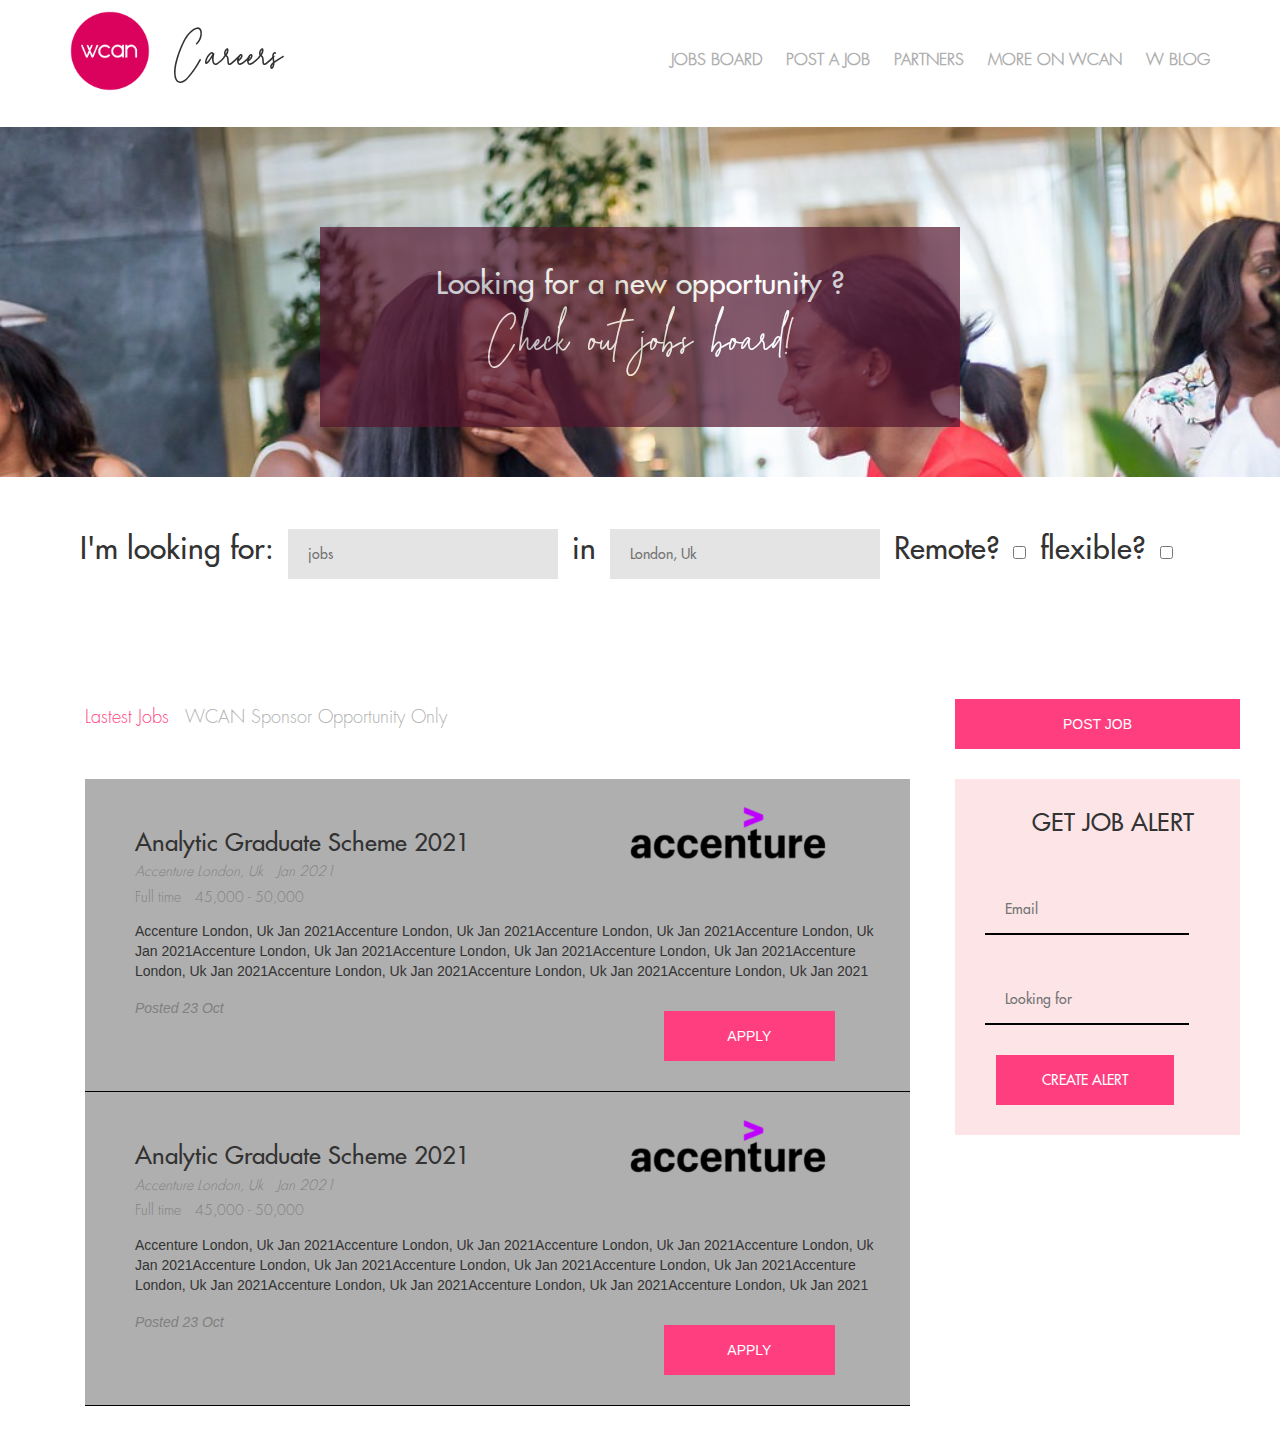
<file: html/index.html>
<!DOCTYPE html>
<html>
	<head>
		<title>DemoVoid</title>
		<link  type="text/css"  rel="stylesheet" href="../css/index.css">
		
		<link rel="stylesheet" href="https://use.fontawesome.com/releases/v5.6.3/css/all.css" integrity="sha384-UHRtZLI+pbxtHCWp1t77Bi1L4ZtiqrqD80Kn4Z8NTSRyMA2Fd33n5dQ8lWUE00s/" crossorigin="anonymous">
		<link rel="stylesheet" href="https://maxcdn.bootstrapcdn.com/bootstrap/3.4.1/css/bootstrap.min.css">
		<script src="https://ajax.googleapis.com/ajax/libs/jquery/3.4.1/jquery.min.js"></script>
		<script src="https://maxcdn.bootstrapcdn.com/bootstrap/3.4.1/js/bootstrap.min.js"></script>

			<!-- Fonts -->
		<link href="https://fonts.googleapis.com/css2?family=Montserrat:wght@700&display=swap" rel="stylesheet">
		<link href="https://fonts.googleapis.com/css2?family=Dancing+Script&display=swap" rel="stylesheet">
	
	</head>
	<body>
		<header>
			<div class="jobpost-logo">
				<img src="../assets/wcan.png" /> <span class="img-title">Careers</span>
			</div>
			<div class="nav pull-right" >
				 <a href="#home" class="active">JOBS BOARD</a>
				  <a href="#news">POST A JOB</a>
				  <a href="#contact">PARTNERS</a>
				  <a href="#about">MORE ON WCAN</a>
				  <a href="#about">W BLOG</a>
				  
			</div>	
		</header>
		<div class='jobpost-banner'>
			<center>
				<div class="jobpost-banner-content">
					<h3>Looking for a new opportunity ?</h3>
					<h5>Check out jobs board!</h5>
				</div>
			</center>
		</div>
		<div class="container">
			<div class="search">
				<span class='search-text'>I'm looking for:</span>
				<input type="text" id="lname" name="lastname" placeholder="jobs">
				<span class='search-text'>in</span>
				<input type="text" id="lname" name="lastname" placeholder="London, Uk">
				<span class='search-text'>Remote?</span>
				<input type="checkbox" id="vehicle2" name="vehicle2" value="Car">
				<span class='search-text'>flexible?</span>
				<input type="checkbox" id="vehicle2" name="vehicle2" value="Car">
			</div>
		</div>
		<div class="row">
			<div class="container">
				<div class="col-xs-9 col-sm-9 col-md-9 col-lg-9">
					<div class="nav">
						<h4>
							<span style="color:#FF3E80">Lastest Jobs</span>
							<span class="wcan-job"> WCAN Sponsor Opportunity Only </span>
						</h4>
					</div>

					<div class="jobs">
						<div class="job-cards">
							<div class="row">
								<div class="col-xs-6 col-sm-6 col-md-6 col-lg-6 header">
									<h3>Analytic Graduate Scheme 2021</h3>
									<h5><i>Accenture London, Uk  <i class="fas fa-circle"></i> Jan 2021</i></h5>
									<h5>Full time <i class="fas fa-circle"></i> 45,000 - 50,000</h5>
								</div>

								<div class="col-xs-5 col-sm-5 col-md-5 col-lg-5 image">
									<img src="../assets/accenture.png" />
									
									
								</div>
							</div>
							<div class="job-content">
								<p>
								Accenture London, Uk Jan 2021Accenture London, Uk Jan 2021Accenture London, Uk Jan 2021Accenture London, Uk Jan 2021Accenture London, Uk Jan 2021Accenture London, Uk Jan 2021Accenture London, Uk Jan 2021Accenture London, Uk Jan 2021Accenture London, Uk Jan 2021Accenture London, Uk Jan 2021Accenture London, Uk Jan 2021
								</p>
								<div class="row">
									<div class="col-xs-5 col-sm-5 col-md-5 col-lg-5 post-date">
										<h5>Posted 23 Oct</h5>
									</div>
									<div class="col-xs-7 col-sm-7 col-md-7 col-lg-7">
										<i class="far fa-star"></i>
										<button class="pull-right job-apply-btn">APPLY</button>
									</div>
								</div>
							</div>
						</div>


						<div class="job-cards">
							<div class="row">
								<div class="col-xs-6 col-sm-6 col-md-6 col-lg-6 header">
									<h3>Analytic Graduate Scheme 2021</h3>
									<h5><i>Accenture London, Uk <i class="fas fa-circle"></i> Jan 2021</i></h5>
									<h5>Full time <i class="fas fa-circle"></i> 45,000 - 50,000</h5>
								</div>

								<div class="col-xs-5 col-sm-5 col-md-5 col-lg-5 image">
									<img src="../assets/accenture.png" />
								</div>
							</div>
							<div class="job-content">
								<p>
								Accenture London, Uk Jan 2021Accenture London, Uk Jan 2021Accenture London, Uk Jan 2021Accenture London, Uk Jan 2021Accenture London, Uk Jan 2021Accenture London, Uk Jan 2021Accenture London, Uk Jan 2021Accenture London, Uk Jan 2021Accenture London, Uk Jan 2021Accenture London, Uk Jan 2021Accenture London, Uk Jan 2021
								</p>
								<div class="row">
									<div class="col-xs-5 col-sm-5 col-md-5 col-lg-5 post-date">
										<h5>Posted 23 Oct</h5>
									</div>
									<div class="col-xs-7 col-sm-7 col-md-7 col-lg-7">
										<i class="far fa-star"></i>
										<button class="pull-right job-apply-btn">APPLY</button>

									</div>
								</div>
							</div>
						</div>

					</div>
				</div>
    			<div class="col-xs-3 col-sm-3 col-md-3 col-lg-3 sidebar">
    				<div class="container">
    					<button class="job-post-btn">POST JOB</button>
    					<div class="news-letter">
    						<center>
    							<h3 class="letter">GET JOB ALERT</h3>
    						</center>
    						
    						<input type="text" placeholder="Email" />

    						<br/>

    						<input type="text" placeholder="Looking for" />
    						<center>
    							<button class="newsletter-btn">CREATE ALERT</button>
    						</center>
    						
    					</div>
    				</div>

    			</div>
    		</div>
    	</div>
    	<br/>
	</body>
</html>
</file>
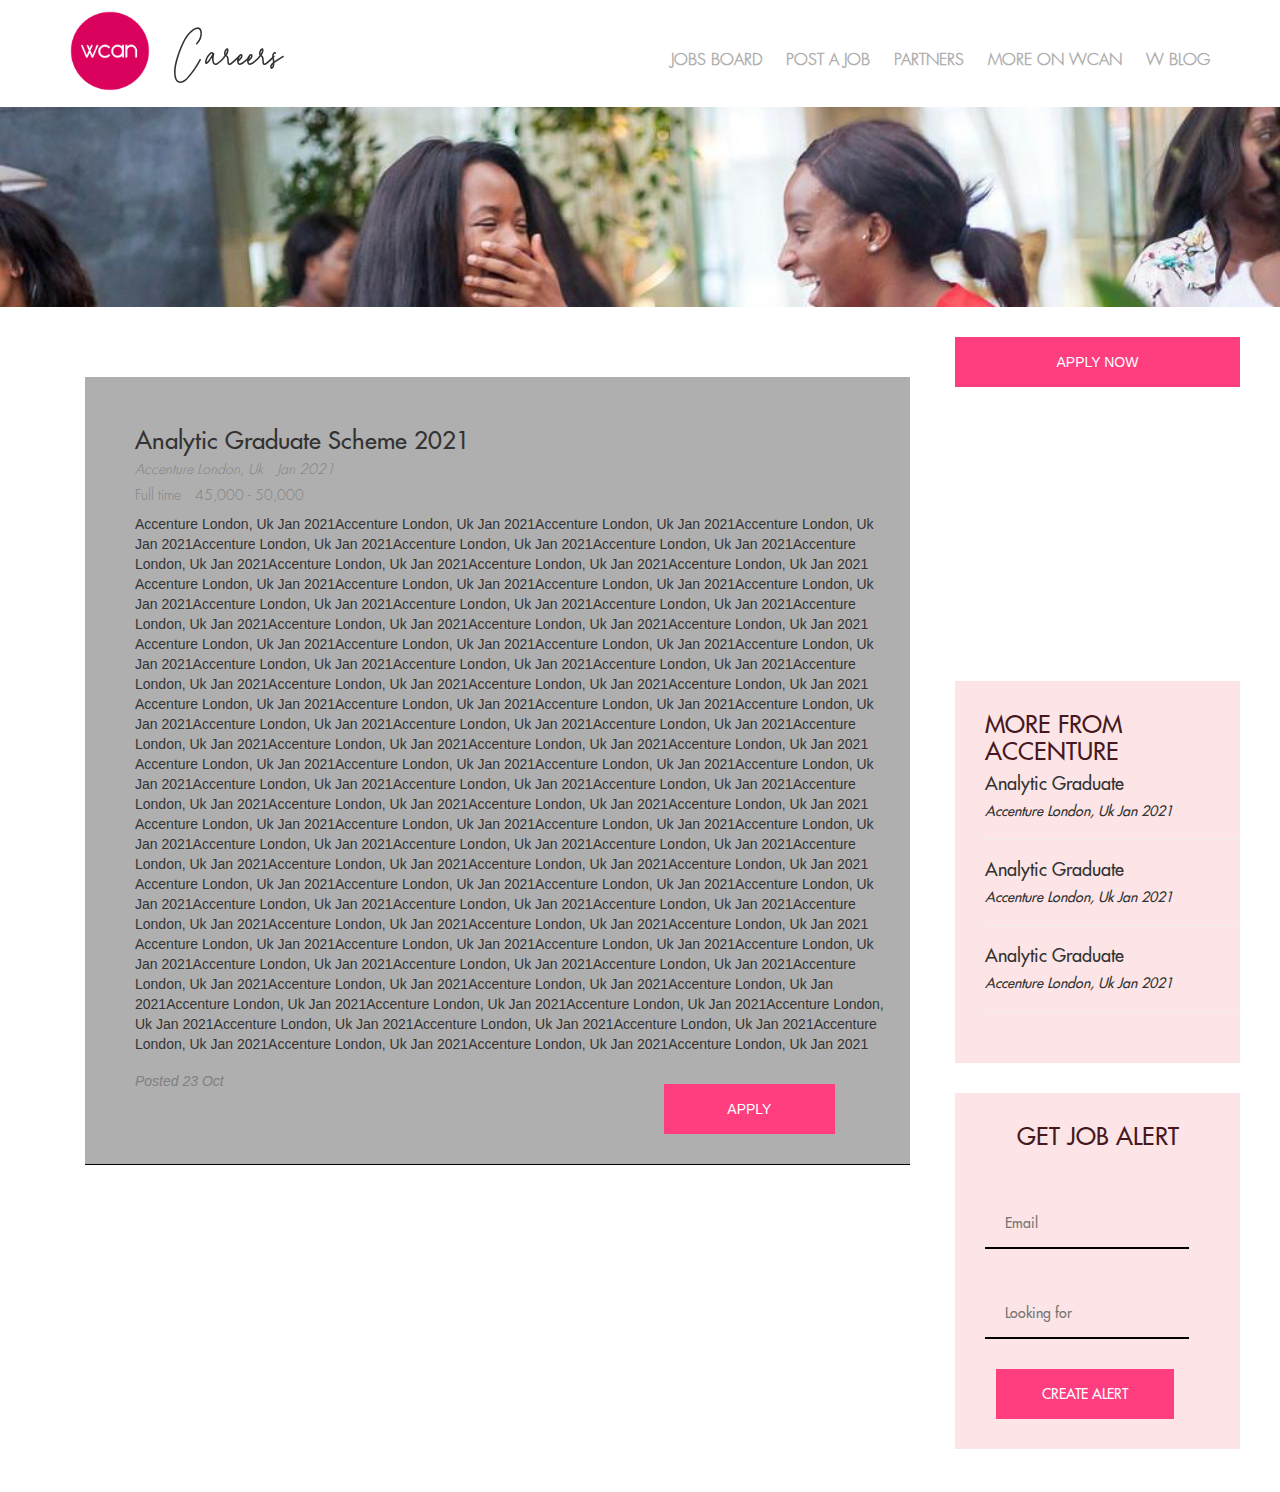
<file: html/jobdetail.html>
<!DOCTYPE html>
<html>
	<head>
		<title>DemoVoid</title>
		<link  type="text/css"  rel="stylesheet" href="../css/jobdetail.css">
		
		<link rel="stylesheet" href="https://use.fontawesome.com/releases/v5.6.3/css/all.css" integrity="sha384-UHRtZLI+pbxtHCWp1t77Bi1L4ZtiqrqD80Kn4Z8NTSRyMA2Fd33n5dQ8lWUE00s/" crossorigin="anonymous">
		<link rel="stylesheet" href="https://maxcdn.bootstrapcdn.com/bootstrap/3.4.1/css/bootstrap.min.css">
		<script src="https://ajax.googleapis.com/ajax/libs/jquery/3.4.1/jquery.min.js"></script>
		<script src="https://maxcdn.bootstrapcdn.com/bootstrap/3.4.1/js/bootstrap.min.js"></script>

			<!-- Fonts -->
		<link href="https://fonts.googleapis.com/css2?family=Montserrat:wght@700&display=swap" rel="stylesheet">
		<link href="https://fonts.googleapis.com/css2?family=Dancing+Script&display=swap" rel="stylesheet">
	
	</head>
	<body>
		<header>
			<div class="jobpost-logo">
				<img src="../assets/wcan.png" /> <span class="img-title">Careers</span>
			</div>
			<div class="nav pull-right" >
				 <a href="#home" class="active">JOBS BOARD</a>
				  <a href="#news">POST A JOB</a>
				  <a href="#contact">PARTNERS</a>
				  <a href="#about">MORE ON WCAN</a>
				  <a href="#about">W BLOG</a>
				  
			</div>	
		</header>
		<div class='jobpost-banner'>
			<center>
				<!-- <div class="jobpost-banner-content">
					<h3>Looking for a new opportunity ?</h3>
					<h5>Check out jobs board!</h5>
				</div> -->
			</center>
		</div>

		<div class="row">
			<div class="container">
				<div class="col-xs-9 col-sm-9 col-md-9 col-lg-9">
					<div class="nav">
						<!-- <h4>
							Lastest Job
							<span class="wcan-job"> WCAN Sponsor Opportunity Only </span>
						</h4> -->
					</div>
					<div class="jobs">
						<div class="job-cards">
							<div class="row">
								<div class="col-xs-6 col-sm-6 col-md-6 col-lg-6 header">
									<h3>Analytic Graduate Scheme 2021</h3>
									<h5><i>Accenture London, Uk  <i class="fas fa-circle"></i>  Jan 2021</i></h5>
									<h5>Full time  <i class="fas fa-circle"></i>  45,000 - 50,000</h5>
								</div>

								<div class="col-xs-5 col-sm-5 col-md-5 col-lg-5 image">
									
								</div>
							</div>
							<div class="job-content">
								<p>
								Accenture London, Uk Jan 2021Accenture London, Uk Jan 2021Accenture London, Uk Jan 2021Accenture London, Uk Jan 2021Accenture London, Uk Jan 2021Accenture London, Uk Jan 2021Accenture London, Uk Jan 2021Accenture London, Uk Jan 2021Accenture London, Uk Jan 2021Accenture London, Uk Jan 2021Accenture London, Uk Jan 2021
								Accenture London, Uk Jan 2021Accenture London, Uk Jan 2021Accenture London, Uk Jan 2021Accenture London, Uk Jan 2021Accenture London, Uk Jan 2021Accenture London, Uk Jan 2021Accenture London, Uk Jan 2021Accenture London, Uk Jan 2021Accenture London, Uk Jan 2021Accenture London, Uk Jan 2021Accenture London, Uk Jan 2021
								Accenture London, Uk Jan 2021Accenture London, Uk Jan 2021Accenture London, Uk Jan 2021Accenture London, Uk Jan 2021Accenture London, Uk Jan 2021Accenture London, Uk Jan 2021Accenture London, Uk Jan 2021Accenture London, Uk Jan 2021Accenture London, Uk Jan 2021Accenture London, Uk Jan 2021Accenture London, Uk Jan 2021
								Accenture London, Uk Jan 2021Accenture London, Uk Jan 2021Accenture London, Uk Jan 2021Accenture London, Uk Jan 2021Accenture London, Uk Jan 2021Accenture London, Uk Jan 2021Accenture London, Uk Jan 2021Accenture London, Uk Jan 2021Accenture London, Uk Jan 2021Accenture London, Uk Jan 2021Accenture London, Uk Jan 2021
								Accenture London, Uk Jan 2021Accenture London, Uk Jan 2021Accenture London, Uk Jan 2021Accenture London, Uk Jan 2021Accenture London, Uk Jan 2021Accenture London, Uk Jan 2021Accenture London, Uk Jan 2021Accenture London, Uk Jan 2021Accenture London, Uk Jan 2021Accenture London, Uk Jan 2021Accenture London, Uk Jan 2021
								Accenture London, Uk Jan 2021Accenture London, Uk Jan 2021Accenture London, Uk Jan 2021Accenture London, Uk Jan 2021Accenture London, Uk Jan 2021Accenture London, Uk Jan 2021Accenture London, Uk Jan 2021Accenture London, Uk Jan 2021Accenture London, Uk Jan 2021Accenture London, Uk Jan 2021Accenture London, Uk Jan 2021
								Accenture London, Uk Jan 2021Accenture London, Uk Jan 2021Accenture London, Uk Jan 2021Accenture London, Uk Jan 2021Accenture London, Uk Jan 2021Accenture London, Uk Jan 2021Accenture London, Uk Jan 2021Accenture London, Uk Jan 2021Accenture London, Uk Jan 2021Accenture London, Uk Jan 2021Accenture London, Uk Jan 2021
								Accenture London, Uk Jan 2021Accenture London, Uk Jan 2021Accenture London, Uk Jan 2021Accenture London, Uk Jan 2021Accenture London, Uk Jan 2021Accenture London, Uk Jan 2021Accenture London, Uk Jan 2021Accenture London, Uk Jan 2021Accenture London, Uk Jan 2021Accenture London, Uk Jan 2021Accenture London, Uk Jan 2021Accenture London, Uk Jan 2021Accenture London, Uk Jan 2021Accenture London, Uk Jan 2021Accenture London, Uk Jan 2021Accenture London, Uk Jan 2021Accenture London, Uk Jan 2021Accenture London, Uk Jan 2021Accenture London, Uk Jan 2021Accenture London, Uk Jan 2021Accenture London, Uk Jan 2021Accenture London, Uk Jan 2021
								</p>
								<div class="row">
									<div class="col-xs-5 col-sm-5 col-md-5 col-lg-5 post-date">
										<h5>Posted 23 Oct</h5>
									</div>
									<div class="col-xs-7 col-sm-7 col-md-7 col-lg-7">
										<button class="pull-right job-apply-btn">APPLY</button>
									</div>
								</div>
							</div>
						</div>


						

					</div>
				</div>
    			<div class="col-xs-3 col-sm-3 col-md-3 col-lg-3 sidebar">
    				<div class="container">
    					<button class="job-post-btn">APPLY NOW</button>
    					<div class="social-media-icons">
    						<i class="fab fa-facebook-square"></i>
    						<i class="fab fa-twitter"></i>
    						<i class="fab fa-instagram"></i>
    					</div>
    					<div class="news-letter">
    						<h3>MORE FROM ACCENTURE</h3>
    						
    						<h4>Analytic Graduate </h4>
						    <h5><i>Accenture London, Uk Jan 2021</i></h5>
						    <hr/>
						    <h4>Analytic Graduate </h4>
						    <h5><i>Accenture London, Uk Jan 2021</i></h5>
						    <hr/>
						    <h4>Analytic Graduate </h4>
						    <h5><i>Accenture London, Uk Jan 2021</i></h5>
						    <hr/>
    						
    					</div>
    					<div class="news-letter">
    						<center>
    							<h3 class="letter">GET JOB ALERT</h3>
    						</center>
    						
    						<input type="text" placeholder="Email" />

    						<br/>

    						<input type="text" placeholder="Looking for" />
    						<center>
    							<button class="newsletter-btn">CREATE ALERT</button>
    						</center>
    						
    					</div>
    				</div>

    			</div>
    		</div>
    	</div>
    	<br/>
	</body>
</html>
</file>
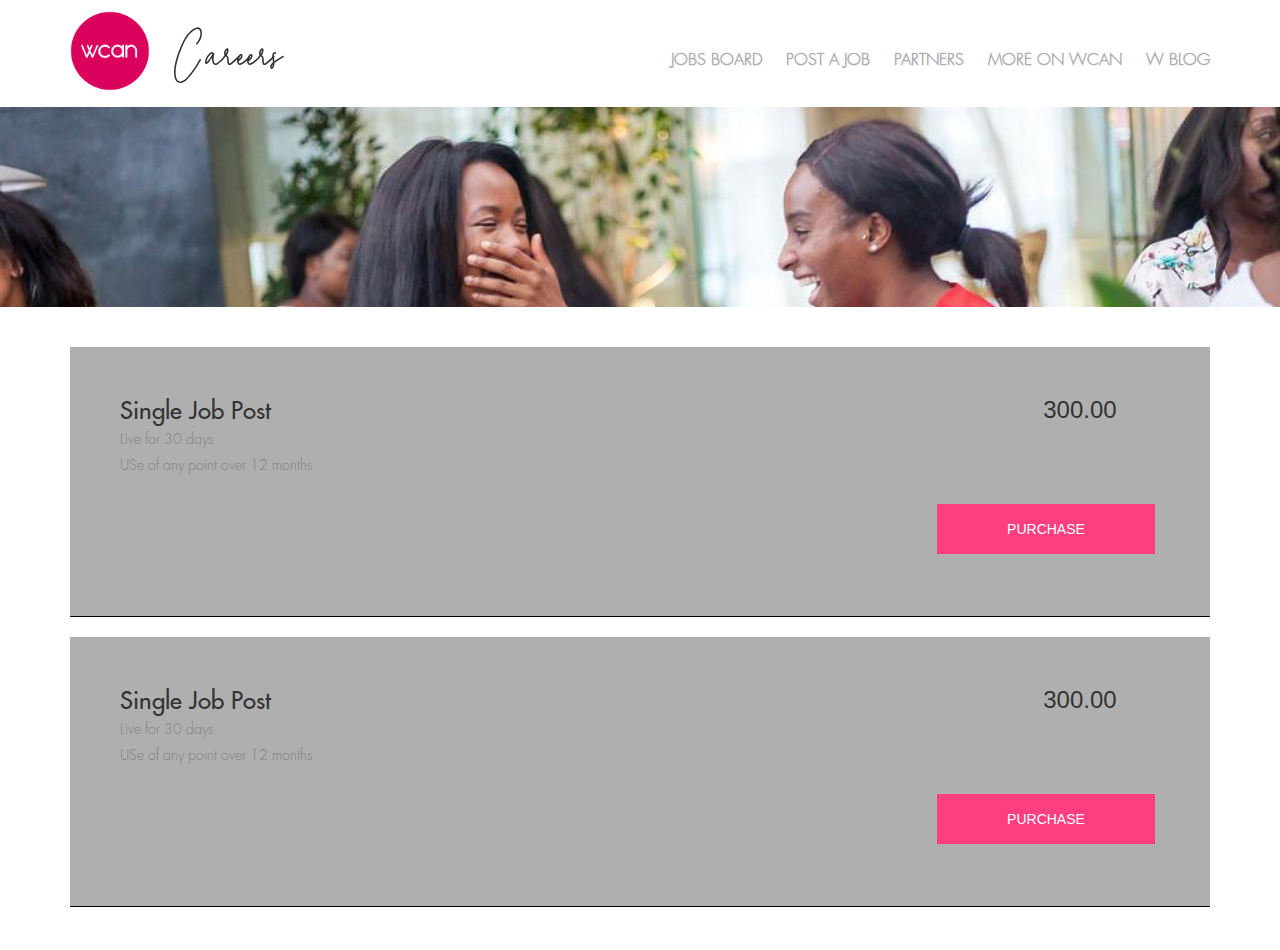
<file: html/plans.html>
<!DOCTYPE html>
<html>
	<head>
		<title>DemoVoid</title>
		<link  type="text/css"  rel="stylesheet" href="../css/plans.css">
		
		<link rel="stylesheet" href="https://use.fontawesome.com/releases/v5.6.3/css/all.css" integrity="sha384-UHRtZLI+pbxtHCWp1t77Bi1L4ZtiqrqD80Kn4Z8NTSRyMA2Fd33n5dQ8lWUE00s/" crossorigin="anonymous">
		<link rel="stylesheet" href="https://maxcdn.bootstrapcdn.com/bootstrap/3.4.1/css/bootstrap.min.css">
		<script src="https://ajax.googleapis.com/ajax/libs/jquery/3.4.1/jquery.min.js"></script>
		<script src="https://maxcdn.bootstrapcdn.com/bootstrap/3.4.1/js/bootstrap.min.js"></script>

			<!-- Fonts -->
		<link href="https://fonts.googleapis.com/css2?family=Montserrat:wght@700&display=swap" rel="stylesheet">
		<link href="https://fonts.googleapis.com/css2?family=Dancing+Script&display=swap" rel="stylesheet">
	
	</head>
	<body>
		<header>
			<div class="jobpost-logo">
				<img src="../assets/wcan.png" /> <span class="img-title">Careers</span>
			</div>
			<div class="nav pull-right" >
				 <a href="#home" class="active">JOBS BOARD</a>
				  <a href="#news">POST A JOB</a>
				  <a href="#contact">PARTNERS</a>
				  <a href="#about">MORE ON WCAN</a>
				  <a href="#about">W BLOG</a>
				  
			</div>	
		</header>
		<div class='jobpost-banner'>
			<center>
				<!-- <div class="jobpost-banner-content">
					<h3>Looking for a new opportunity ?</h3>
					<h5>Check out jobs board!</h5>
				</div> -->
			</center>
		</div>

		
			<div class="container">
				
					
					<div class="jobs">
						<div class="job-cards">
							<div class="row">
								<div class="col-xs-6 col-sm-6 col-md-6 col-lg-6 header">
									<h3>Single Job Post</h3>
									<h5>Live for 30 days</h5>
									<h5>USe of any point over 12 months</h5>
								</div>

								<div class="col-xs-5 col-sm-5 col-md-5 col-lg-5 image">
									<h3 class="pull-right"><i class="fas fa-pound-sign"></i> 300.00</h3>
								</div>
							</div>
							<div class="job-content">
								<button class="pull-right job-apply-btn">PURCHASE</button>
								
							</div>
						</div>
						<br/>

						<div class="job-cards">
							<div class="row">
								<div class="col-xs-6 col-sm-6 col-md-6 col-lg-6 header">
									<h3>Single Job Post</h3>
									<h5>Live for 30 days</h5>
									<h5>USe of any point over 12 months</h5>
								</div>

								<div class="col-xs-5 col-sm-5 col-md-5 col-lg-5 image">
									<h3 class="pull-right"><i class="fas fa-pound-sign"></i> 300.00</h3>
								</div>
							</div>
							<div class="job-content">
								<button class="pull-right job-apply-btn">PURCHASE</button>
								
							</div>
						</div>



					</div>
				
    			
    		</div>
    	<br/>
	</body>
</html>
</file>
<file: css/index.css>
@font-face {
  font-family: new;
  src: url('./../assets/fonts/logotitle.otf');
      
}

@font-face {
  font-family: Futura Medium;
  src: url('./../assets/fonts/Futura Medium.otf');
      
}

@font-face {
  font-family: Futura Light;
  src: url('./../assets/fonts/Futura Light.otf');
      
}




header{

	height: 130px;
	background-color:#FFFFFF;
	margin-top:-23px;
	padding-left:70px;
	padding-right: 70px;
	padding-top:30px;


}

header .jobpost-logo .img-title{
	
	font-size: 50px;
	position: relative;
	top: 10px;
	margin-left: 20px;
}

header .jobpost-logo img{
	height: 80px;
}

header .nav{
position: relative;
top:-70px;

letter-spacing: 0px;
font: normal normal 800 16px/19px  Futura Light;
color: #AFAFAF;
opacity: 1;
}

header .nav a{
	text-align: center;
	color:#AFAFAF;
	opacity: 1;
	padding-left: 19px;
	
	
}

header .nav a:hover{
	
	
    color: black;
	
}

header .nav a:active{
	
	background-color: #4CAF50;
    color: white;
	
}

header .jobpost-logo .img-title{
	font-family: new;
	font-size: 50px;
	position: relative;
	top: 10px;
	margin-left: 20px;
}


.jobpost-banner{
	background-image: url("../assets/banner.jpeg");
	background-repeat: no-repeat;
	background-size: cover; 
	height: 350px;
}

.jobpost-banner .jobpost-banner-content{
	position: relative;
	top: 100px;
	background-color: #53152E;
	height: 200px;
	width: 50%;
	opacity: 0.7;

}

.jobpost-banner .jobpost-banner-content h3{
	padding-top: 40px;
	color: white;
	font-family: Futura Medium;
	
	font-size: 30px;
}

.jobpost-banner .jobpost-banner-content h5{
	font-family: new, cursive;
	color: white;
	font-size: 50px;
	
	
}


.nav{
	margin-top: 30px;
	font-family: Futura Light;
	color:#AFAFAF;


}


.nav h4 .wcan-job{
	padding-left: 10px;
}

.jobs{
	margin-top: 40px;
}

.jobs .job-cards{
	background-color: #AFAFAF;
	min-height: 300px;
	padding-left: 50px;
	padding-top: 30px;
	padding-bottom: 30px;
	border-bottom: 1px solid black;
	padding-right: 20px;

}

.jobs .job-cards .image img{
	width:200px;
	position: relative;
	right:-100px;
	top:-15px;
}

.jobs .job-cards .header h3{
	font-family:  Futura Medium;
}

.jobs .job-cards .header h5{
	font-family:  Futura Light;
	font-weight: 20;
	color:grey;
}

.jobs .job-cards .job-apply-btn{
	margin-top: 20px;
	margin-right: 55px;
	width: 40%;
	height: 50px;
	background:  #FF3E80 0% 0% no-repeat padding-box;

	
	opacity: 1;
	color:white;
	border:0px; 
}


.jobs .job-cards .post-date h5{
	
	font-style: italic;
	color: grey;
}

.sidebar{
	margin-top: 30px;
	
}

.sidebar .job-post-btn{
	margin-right: 55px;
	width: 25%;
	height: 50px;
	background:  #FF3E80 0% 0% no-repeat padding-box;

	
	opacity: 1;
	color:white;
	border:0px; 
}

.sidebar .news-letter{
	font-family: Futura Medium;
	margin-top: 30px;
	background-color: #FDE5E7;
	padding-bottom: 30px;
	width: 25%;
	padding-top: 10px;
	padding-left: 30px;
}

..sidebar .news-letter .letter{
	color:#46191E;
	padding-left: 0;
	margin-left: -30px;
}

.sidebar .news-letter input[type=text] {
  border: none;
  border-bottom: 2px solid black;
  margin-top: 40px;
  width: 80%;
  height: 50px;
  padding: 20px;
  background-color:#FDE5E7; 
  
}

.sidebar .news-letter .newsletter-btn{
	margin-right: 55px;
	margin-top: 30px;
	width: 70%;
	
	height: 50px;
	background:  #FF3E80 0% 0% no-repeat padding-box;

	
	opacity: 1;
	color:white;
	border:0px; 
}


.fa-circle{
	font-size: 8px;
	margin-left: 5px;
	margin-right: 5px;
	position: relative;
	top:-2px;
}

.fa-star{
	position: relative;
	left:390px;
	top:30px;
	font-size: 30px;
}

.search{
	margin-top:50px;
	margin-bottom: 90px;
}

.search .search-text{
	font-family: Futura Medium;
	font-size: 30px;
	margin: 10px;
}

.search input[type=text]{
	font-family: Futura Medium;
	border:none;
	background-color:#E4E4E4;
	height: 50px;
	width: 270px;
	padding: 20px;
}
</file>
<file: css/jobdetail.css>
@font-face {
  font-family: new;
  src: url('./../assets/fonts/logotitle.otf');
      
}

@font-face {
  font-family: Futura Medium;
  src: url('./../assets/fonts/Futura Medium.otf');
      
}

@font-face {
  font-family: Futura Light;
  src: url('./../assets/fonts/Futura Light.otf');
      
}



header{

	height: 130px;
	background-color:#FFFFFF;
	margin-top:-23px;
	padding-left:70px;
	padding-right: 70px;
	padding-top:30px;


}

header .jobpost-logo .img-title{
	font-family: new, cursive;
	font-size: 50px;
	position: relative;
	top: 10px;
	margin-left: 20px;
}

header .jobpost-logo img{
	height: 80px;
}

header .nav{
position: relative;
top:-70px;

letter-spacing: 0px;
font: normal normal 800 16px/19px Futura Light;
color: #AFAFAF;
opacity: 1;
}

header .nav a{
	text-align: center;
	color:#AFAFAF;
	opacity: 1;
	padding-left: 19px;
	
	
}

header .nav a:hover{
	
	
    color: black;
	
}

header .nav a:active{
	
	background-color: #4CAF50;
    color: white;
	
}


.jobpost-banner{
	background-image: url("../assets/smallbanner.jpeg");
	background-repeat: no-repeat;
	background-size: cover; 
	height: 200px;
}

.jobpost-banner .jobpost-banner-content{
	position: relative;
	top: 100px;
	background-color: #FF3E80;
	height: 200px;
	width: 50%;
	opacity: 0.7;

}

.jobpost-banner .jobpost-banner-content h3{
	padding-top: 40px;
	color: white;
	font-family:  Futura Medium;
	font-weight: bolder;
	font-size: 30px;
}

.jobpost-banner .jobpost-banner-content h5{
	font-family: 'new', cursive;
	color: white;
	font-size: 50px;
	
	
}


.nav{
	margin-top: 30px;
	font-family: Futura Light;
	color:#AFAFAF;


}


.nav h4 .wcan-job{
	padding-left: 50px;
}

.jobs{
	margin-top: 40px;
}

.jobs .job-cards{
	background-color: #AFAFAF;
	min-height: 300px;
	padding-left: 50px;
	padding-top: 30px;
	padding-bottom: 30px;
	border-bottom: 1px solid black;
	padding-right: 20px;

}


.jobs .job-cards .header h3{
	font-family:  Futura Medium;
}

.jobs .job-cards .header h5{
	font-family: Futura Light;
	font-weight: 20;
	color:grey;
}

.jobs .job-cards .job-apply-btn{
	margin-top: 20px;
	margin-right: 55px;
	width: 40%;
	height: 50px;
	background:  #FF3E80 0% 0% no-repeat padding-box;

	
	opacity: 1;
	color:white;
	border:0px; 
}


.jobs .job-cards .post-date h5{
	
	font-style: italic;
	color: grey;
}

.sidebar{
	margin-top: 30px;
	
}

.sidebar .job-post-btn{
	margin-right: 55px;
	width: 25%;
	height: 50px;
	background:  #FF3E80 0% 0% no-repeat padding-box;

	
	opacity: 1;
	color:white;
	border:0px; 
}

.sidebar .news-letter{
	font-family: Futura Medium;
	margin-top: 30px;
	background-color: #FDE5E7;
	padding-bottom: 30px;
	width: 25%;
	padding-top: 10px;
	padding-left: 30px;
}

.sidebar .news-letter .letter{
	color:#46191E;
	padding-left: 0;
	margin-left: -30px;
}

.sidebar  h3{
	color:#46191E;
	
}
.sidebar .news-letter input[type=text] {
  border: none;
  border-bottom: 2px solid black;
  margin-top: 40px;
  width: 80%;
  height: 50px;
  padding: 20px;
  background-color:#FDE5E7; 
  
}

.sidebar .news-letter .newsletter-btn{
	margin-right: 55px;
	margin-top: 30px;
	width: 70%;
	
	height: 50px;
	background:  #FF3E80 0% 0% no-repeat padding-box;

	
	opacity: 1;
	color:white;
	border:0px; 
}


.fa-circle{
	font-size: 8px;
	margin-left: 5px;
	margin-right: 5px;
	position: relative;
	top:-2px;
}

.social-media-icons{
	margin-top: 30px;
	margin-bottom:150px;
}

.social-media-icons .fa-facebook-square{
	font-size: 80px;
	margin-right: 30px;
	color:#5C6763;
}

.social-media-icons .fa-twitter{
	font-size: 80px;
	margin-right: 30px;
	color:#5C6763;
}

.social-media-icons .fa-instagram{
	font-size: 80px;
	
	color:#5C6763;
}
</file>
<file: css/plans.css>
@font-face {
  font-family: new;
  src: url('./../assets/fonts/logotitle.otf');
      
}

@font-face {
  font-family: Futura Medium;
  src: url('./../assets/fonts/Futura Medium.otf');
      
}

@font-face {
  font-family: Futura Light;
  src: url('./../assets/fonts/Futura Light.otf');
      
}






header{

	height: 130px;
	background-color:#FFFFFF;
	margin-top:-23px;
	padding-left:70px;
	padding-right: 70px;
	padding-top:30px;


}

header .jobpost-logo .img-title{
	font-family: 'new', cursive;
	font-size: 50px;
	position: relative;
	top: 10px;
	margin-left: 20px;
}

header .jobpost-logo img{
	height: 80px;
}

header .nav{
position: relative;
top:-70px;

letter-spacing: 0px;
font: normal normal 800 16px/19px Futura Light;
color: #AFAFAF;
opacity: 1;
}

header .nav a{
	text-align: center;
	color:#AFAFAF;
	opacity: 1;
	padding-left: 19px;
	
	
}

header .nav a:hover{
	
	
    color: black;
	
}

header .nav a:active{
	
	background-color: #4CAF50;
    color: white;
	
}


.jobpost-banner{
	background-image: url("../assets/smallbanner.jpeg");
	background-repeat: no-repeat;
	background-size: cover; 
	height: 200px;
}

.jobpost-banner .jobpost-banner-content{
	position: relative;
	top: 100px;
	background-color: #FF3E80;
	height: 200px;
	width: 50%;
	opacity: 0.7;

}

.jobpost-banner .jobpost-banner-content h3{
	padding-top: 40px;
	color: white;
	font-family: Futura Medium;
	font-weight: bolder;
	font-size: 30px;
}

.jobpost-banner .jobpost-banner-content h5{
	font-family: 'new', cursive;
	color: white;
	font-size: 50px;
	
	
}


.nav{
	margin-top: 30px;
	font-family:Futura Light;
	color:#AFAFAF;


}


.nav h4 .wcan-job{
	padding-left: 50px;
}

.jobs{
	margin-top: 40px;
}

.jobs .job-cards{
	background-color: #AFAFAF;
	min-height: 270px;
	padding-left: 50px;
	padding-top: 30px;
	padding-bottom: 30px;
	border-bottom: 1px solid black;

}


.jobs .job-cards .header h3{
	font-family: Futura Medium;
}

.jobs .job-cards .header h5{
	font-family: Futura Light;
	font-weight: 20;
	color:grey;
}

.jobs .job-cards .job-apply-btn{
	margin-top: 20px;
	margin-right: 55px;
	width: 20%;
	height: 50px;
	background:  #FF3E80 0% 0% no-repeat padding-box;

	
	opacity: 1;
	color:white;
	border:0px; 
}
</file>
